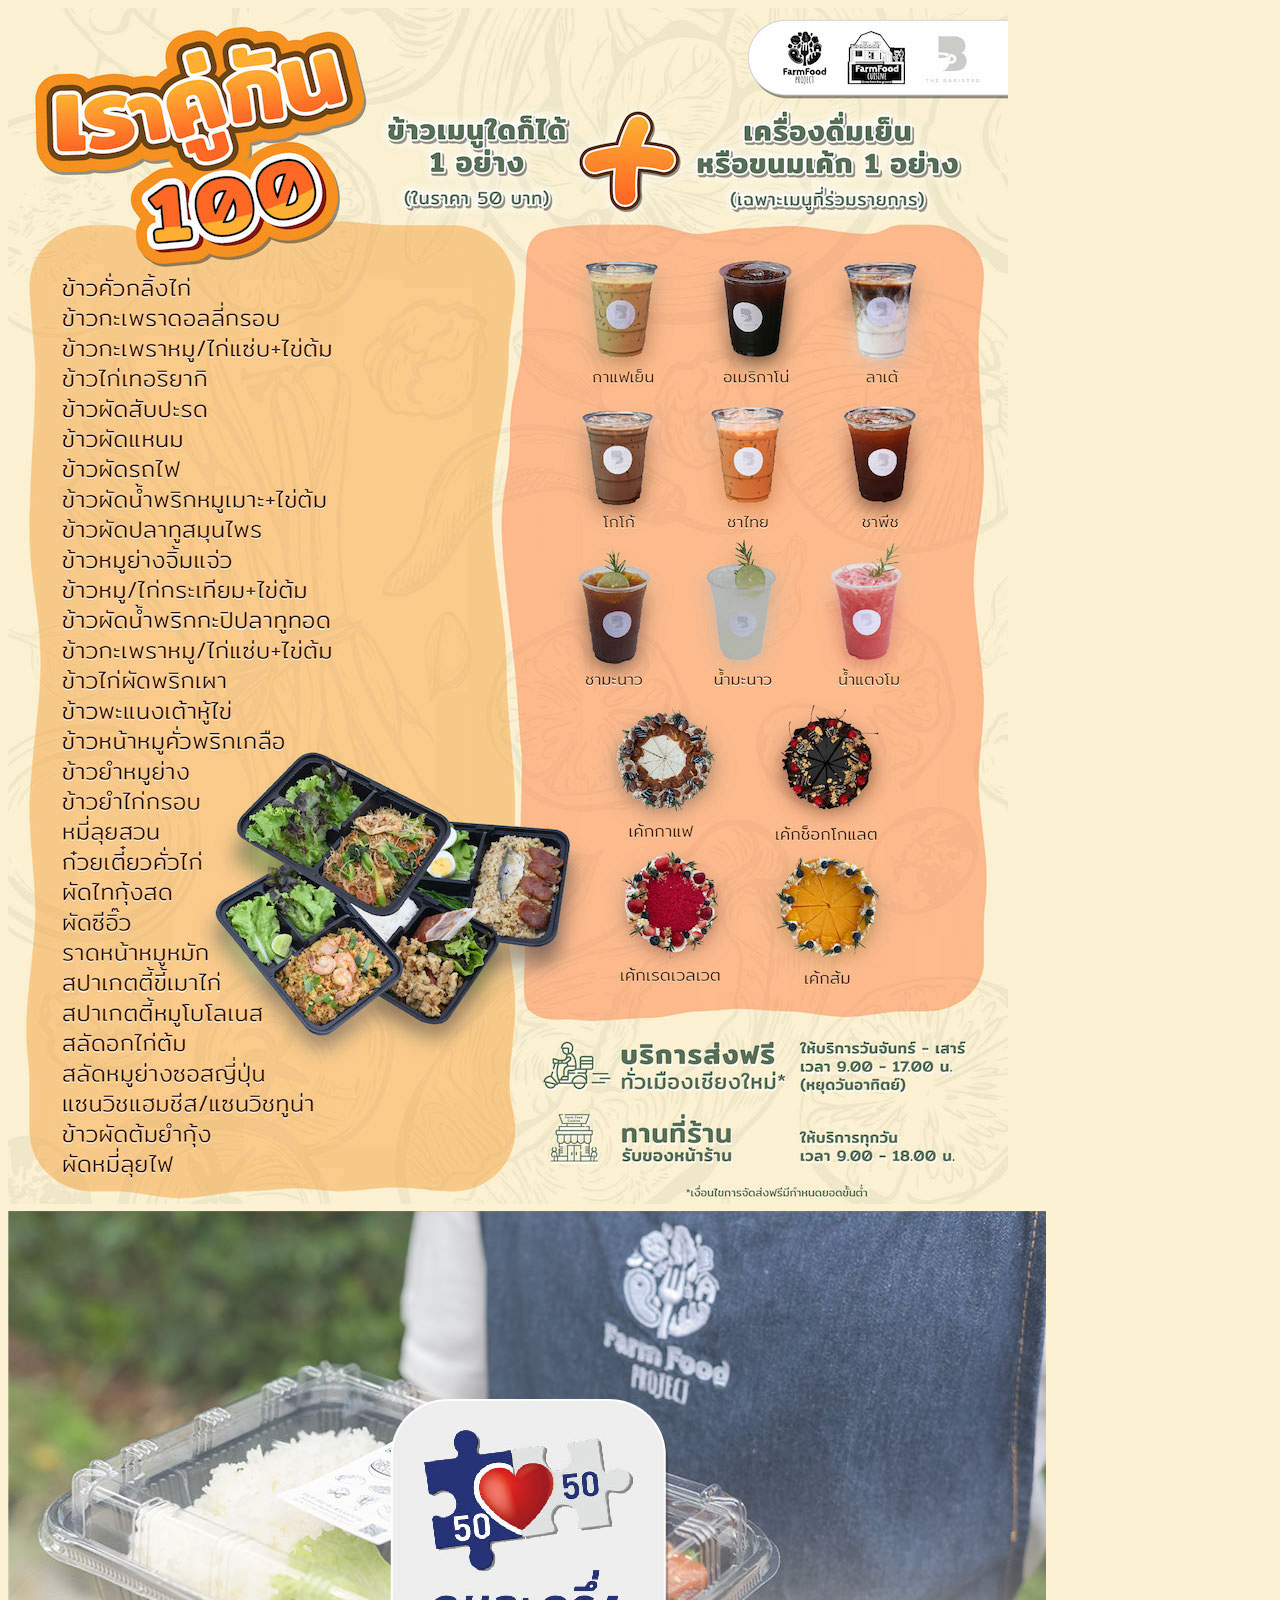
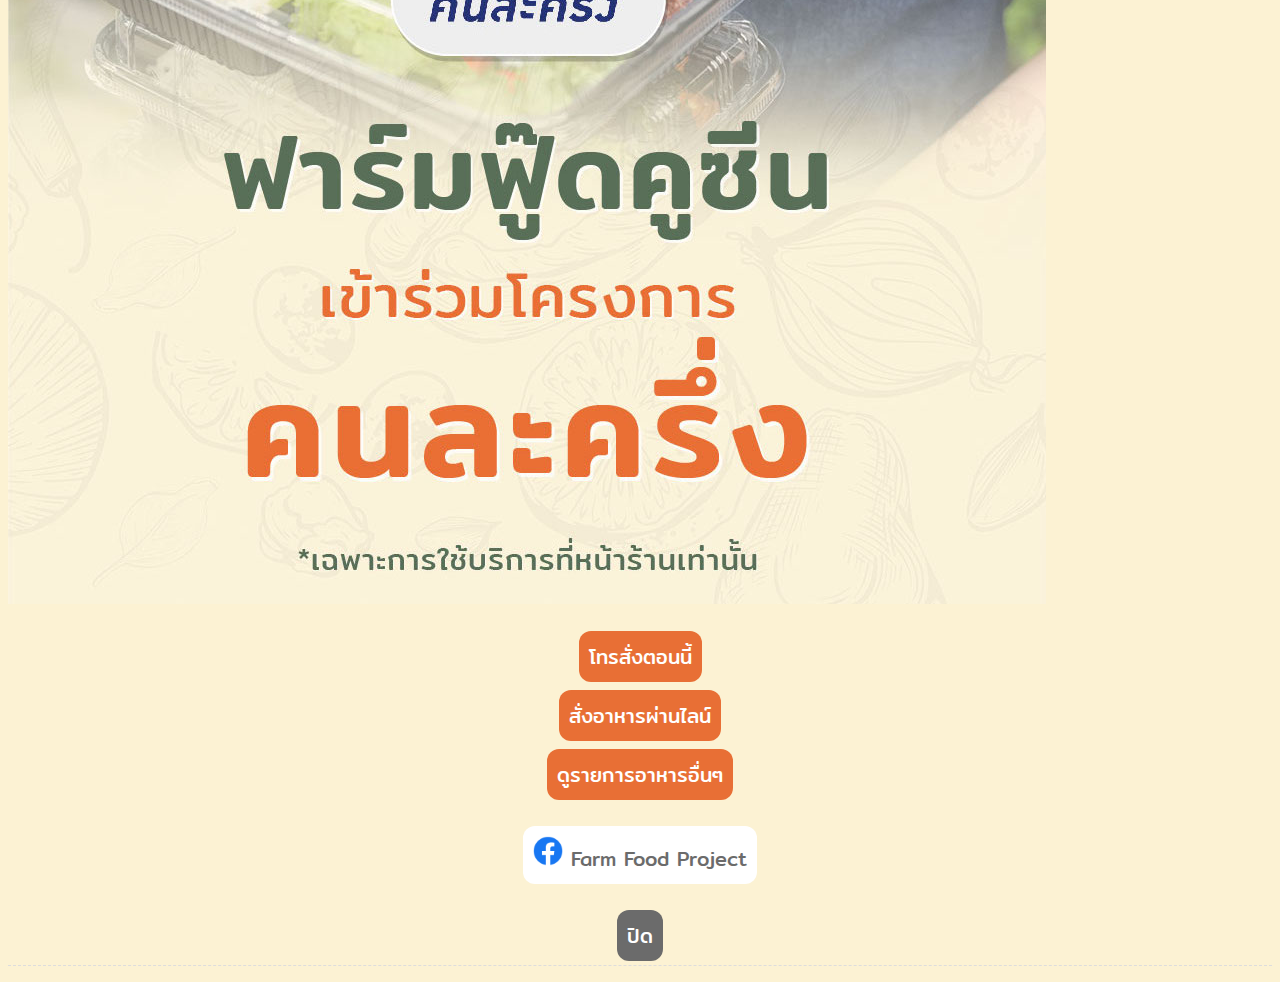
<file: index.html>
<!DOCTYPE html>
<html>
<head>
  <meta charset="UTF-8">
  <meta name="viewport" content="width=device-width,initial-scale=1,maximum-scale=1,user-scalable=0,viewport-fit=cover">
  <title>ฟาร์มฟู๊ดคูซีน | โปรโมชันเราคู่กัน 100</title>
  <link rel="stylesheet" href="css/style.css" media="all">
  <link rel="preconnect" href="https://fonts.googleapis.com"> 
  <link rel="preconnect" href="https://fonts.gstatic.com" crossorigin> 
  <link href="https://fonts.googleapis.com/css2?family=Mitr&display=swap" rel="stylesheet">
  <!-- Facebook Pixel Code -->
<script>
  !function(f,b,e,v,n,t,s)
  {if(f.fbq)return;n=f.fbq=function(){n.callMethod?
  n.callMethod.apply(n,arguments):n.queue.push(arguments)};
  if(!f._fbq)f._fbq=n;n.push=n;n.loaded=!0;n.version='2.0';
  n.queue=[];t=b.createElement(e);t.async=!0;
  t.src=v;s=b.getElementsByTagName(e)[0];
  s.parentNode.insertBefore(t,s)}(window, document,'script',
  'https://connect.facebook.net/en_US/fbevents.js');
  fbq('init', '171728588220877');
  fbq('track', 'PageView');
  </script>
  <noscript><img height="1" width="1" style="display:none"
  src="https://www.facebook.com/tr?id=171728588220877&ev=PageView&noscript=1"
  /></noscript>
  <!-- End Facebook Pixel Code -->
</head>

<body>
  <div class="page-content">
    <img src="FFC_Promotion_July.jpg" />
    <img src="Promotion_01.jpg" />
</div>

<p style="text-align: center;">
  <a class="button01" href="tel:0649624691">โทรสั่งตอนนี้</a>
  <br>
  <button id="btnSendMsg00" class="button01" onclick="sendMsg00()">สั่งอาหารผ่านไลน์</button>
  <br>
  <a id="btnMenu" class="button01" href="FFC_deliverymenu.html">ดูรายการอาหารอื่นๆ</a>
  <br><br>
  <a class="text01" href="https://www.facebook.com/FarmFoodProject"><img src="f_logo_RGB-Blue_72.png" height="30"/> Farm Food Project</a>
  <br><br>
  <button id="btnCloseWindow" class="button02" onclick="closeWindow()">ปิด</button>
</p>

<script src="https://static.line-scdn.net/liff/edge/2/sdk.js"></script>
<script>
  
async function closeWindow() {
      if (liff.getContext().type !== "none") {
        await liff.closeWindow()
      }
    }

async function sendMsg00() {
      if (liff.getContext().type !== "none") {
        await liff.sendMessages([
          {
            "type": "text",
            "text": "ส่ังอาหาร"
          },
        ])
        liff.closeWindow()
      }
    }
 

  async function main() {

    await liff.init({ liffId: "1656066352-273eNbOR" })
    // getEnvironment()
    // getUserProfile()
    getContext()
    // getFriendship()
    // createUniversalLink()
  }
  main()
</script>
</body>
</html>
</file>
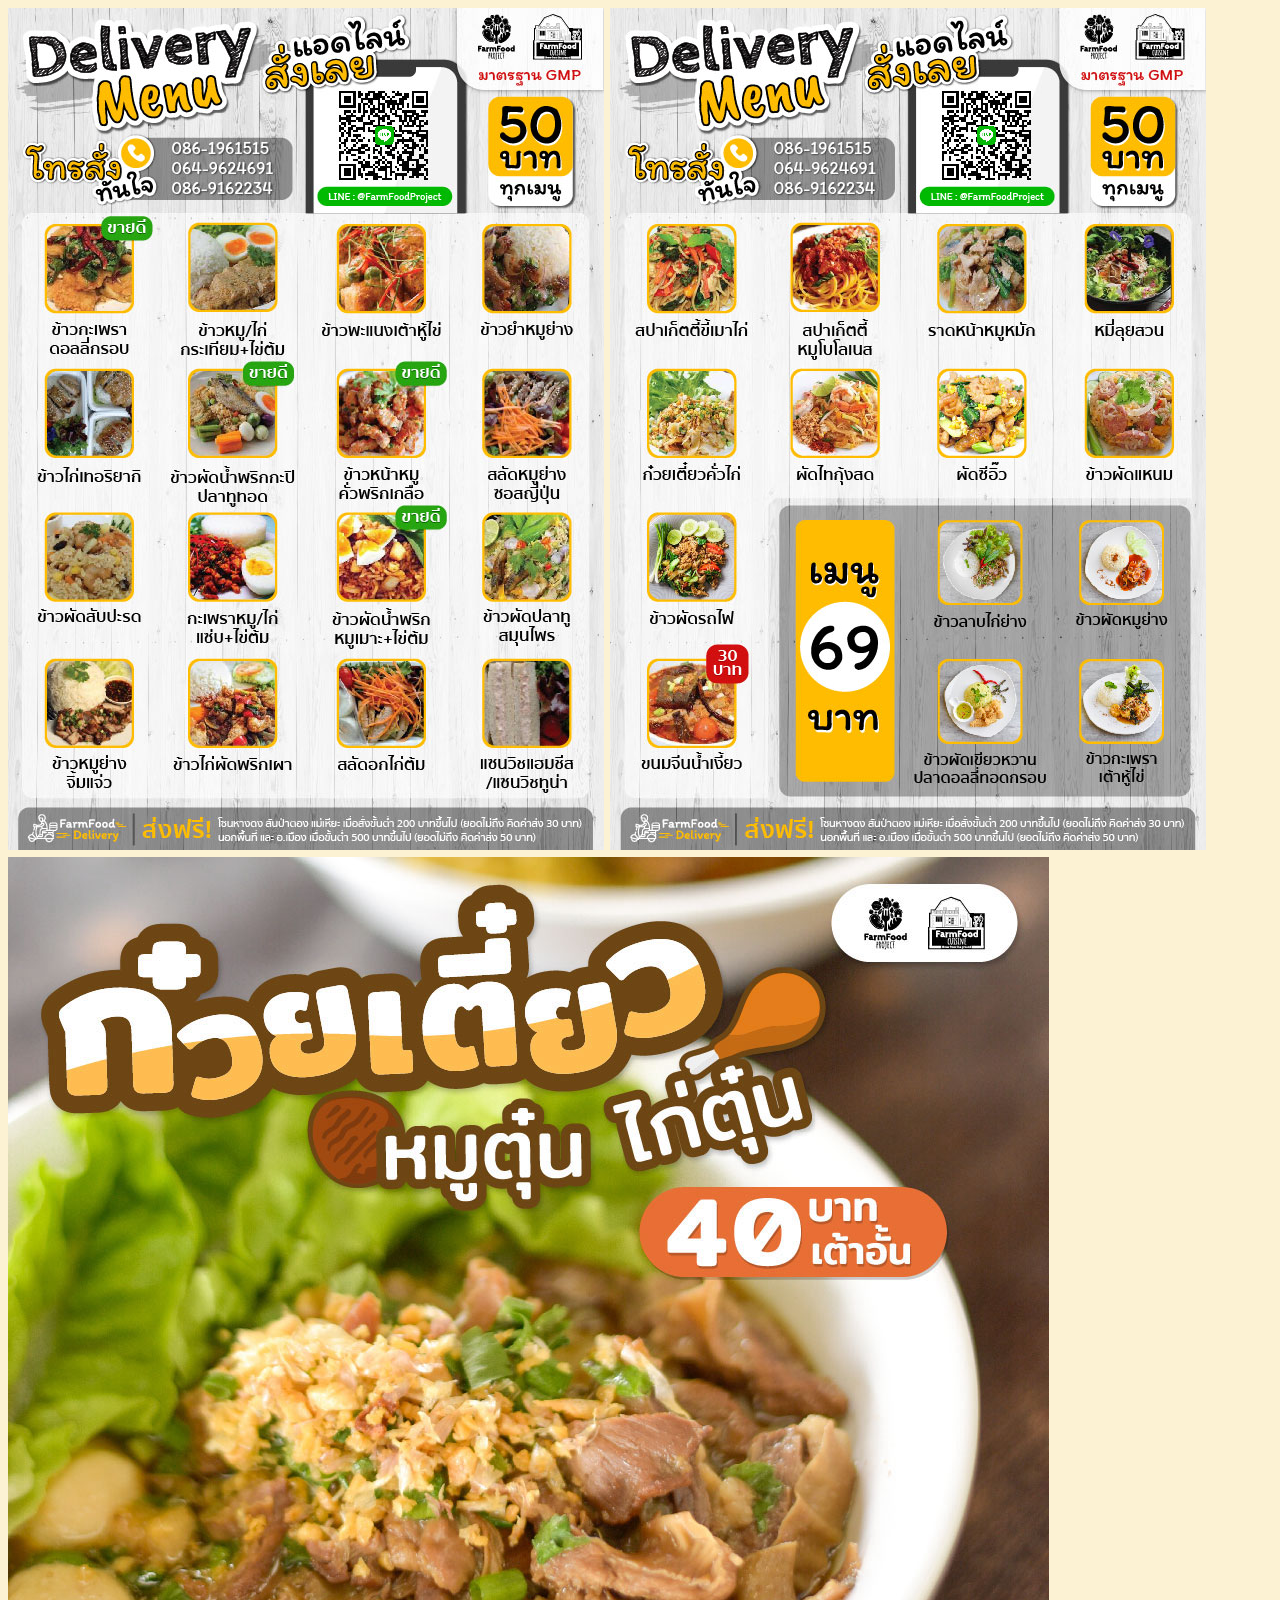
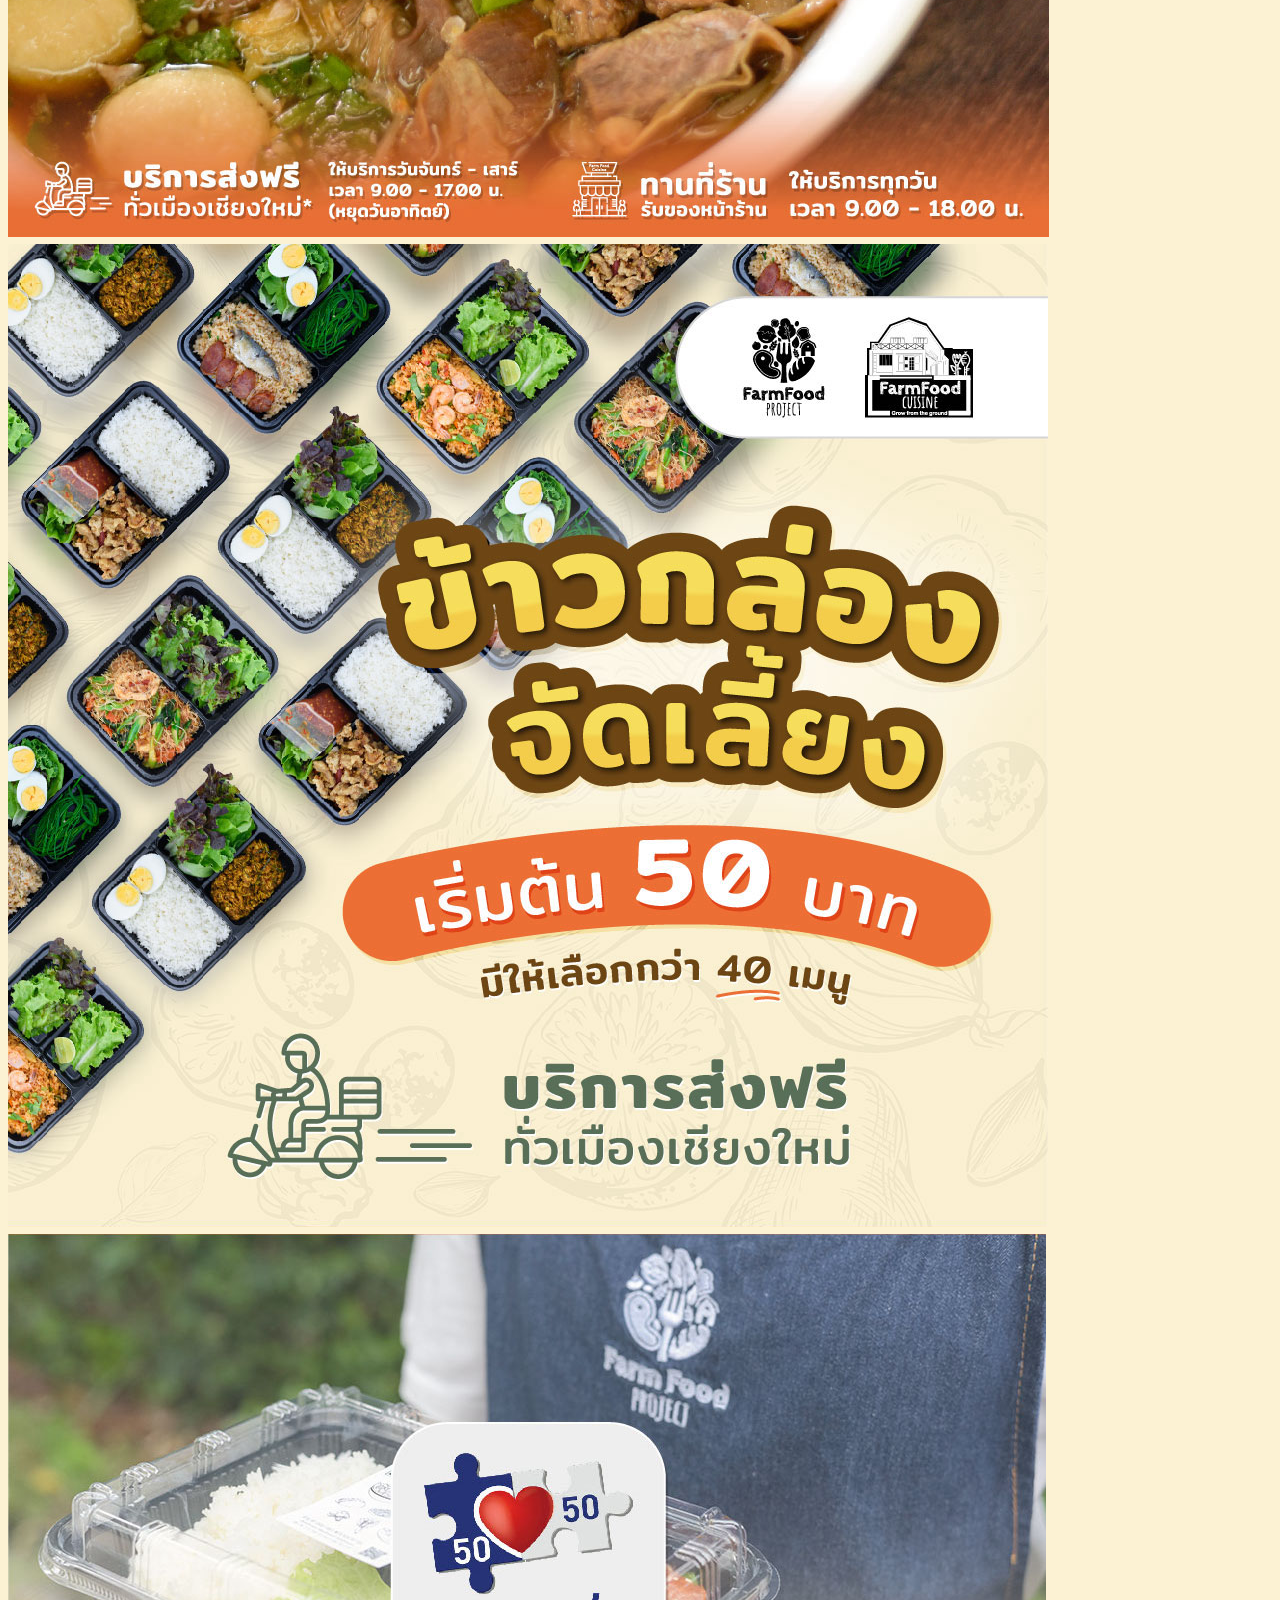
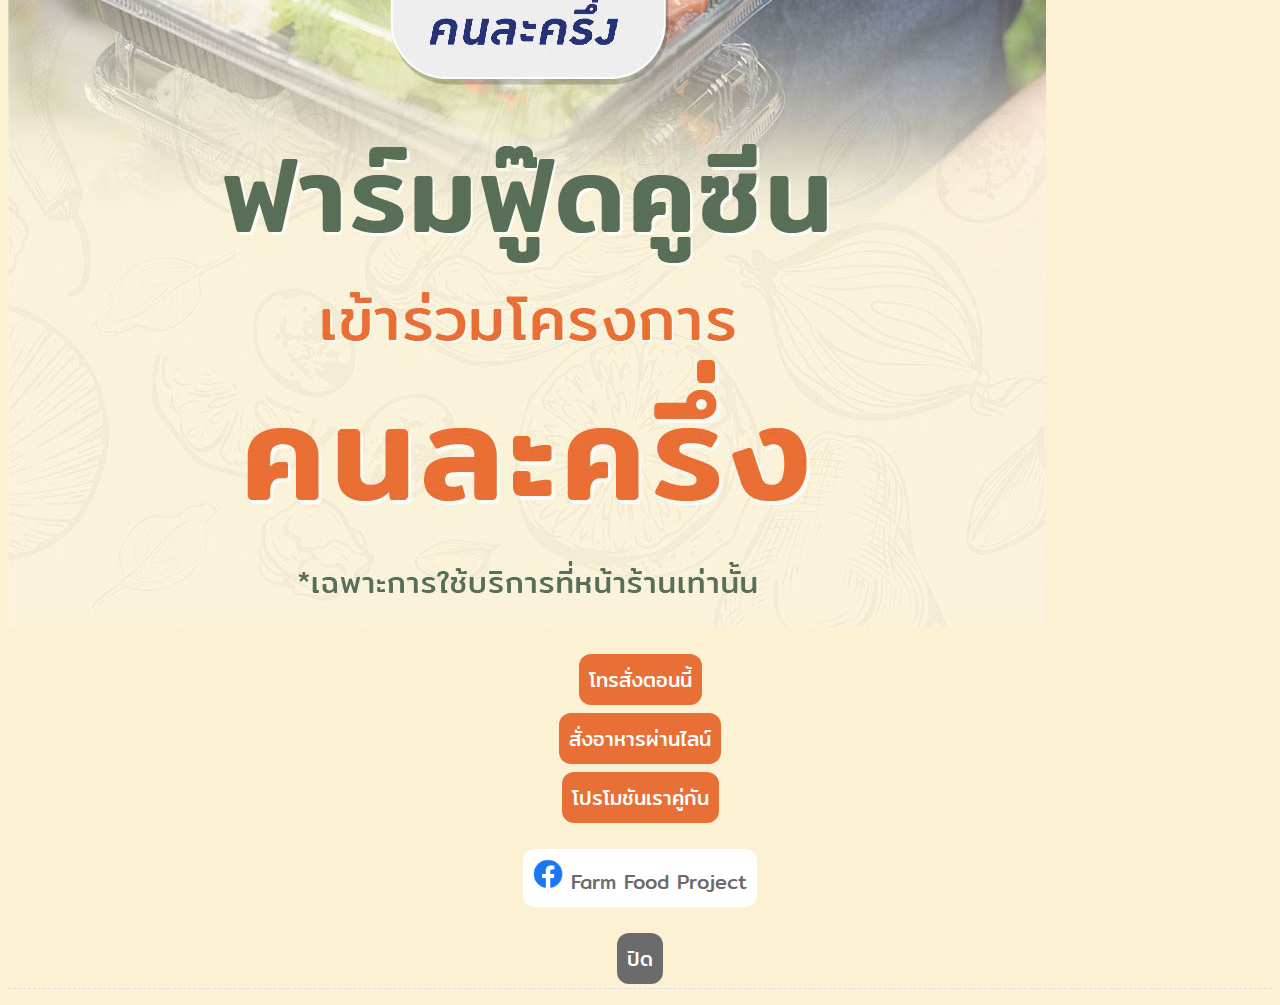
<file: FFC_deliverymenu.html>
<!DOCTYPE html>
<html>
<head>
  <meta charset="UTF-8">
  <meta name="viewport" content="width=device-width,initial-scale=1,maximum-scale=1,user-scalable=0,viewport-fit=cover">
  <title>ฟาร์มฟู๊ดคูซีน | รายการอาหารเดลิเวอรี่</title>
  <link rel="stylesheet" href="css/style.css" media="all">
  <link rel="preconnect" href="https://fonts.googleapis.com"> 
  <link rel="preconnect" href="https://fonts.gstatic.com" crossorigin> 
  <link href="https://fonts.googleapis.com/css2?family=Mitr&display=swap" rel="stylesheet">
  <!-- Facebook Pixel Code -->
<script>
  !function(f,b,e,v,n,t,s)
  {if(f.fbq)return;n=f.fbq=function(){n.callMethod?
  n.callMethod.apply(n,arguments):n.queue.push(arguments)};
  if(!f._fbq)f._fbq=n;n.push=n;n.loaded=!0;n.version='2.0';
  n.queue=[];t=b.createElement(e);t.async=!0;
  t.src=v;s=b.getElementsByTagName(e)[0];
  s.parentNode.insertBefore(t,s)}(window, document,'script',
  'https://connect.facebook.net/en_US/fbevents.js');
  fbq('init', '171728588220877');
  fbq('track', 'PageView');
  </script>
  <noscript><img height="1" width="1" style="display:none"
  src="https://www.facebook.com/tr?id=171728588220877&ev=PageView&noscript=1"
  /></noscript>
  <!-- End Facebook Pixel Code -->
</head>

<body>
  <div class="page-content">
    <img src="DeliveryMenu01.jpg" />
    <img src="DeliveryMenu02.jpg" />
    <img src="Noodle_01.jpg" />
    <img src="FoodBox_01.jpg" />
    <img src="Promotion_01.jpg" />
</div>

<p style="text-align: center;">
  <a class="button01" href="tel:0649624691">โทรสั่งตอนนี้</a>
  <br>
  <button id="btnSendMsg00" class="button01" onclick="sendMsg00()">สั่งอาหารผ่านไลน์</button>
  <br>
  <a id="btnMenu" class="button01" href="index.html">โปรโมชันเราคู่กัน</a>
  <br><br>
  <a class="text01" href="https://www.facebook.com/FarmFoodProject"><img src="f_logo_RGB-Blue_72.png" height="30"/> Farm Food Project</a>
  <br><br>
  <button id="btnCloseWindow" class="button02" onclick="closeWindow()">ปิด</button>
  
</p>

<script src="https://static.line-scdn.net/liff/edge/2/sdk.js"></script>
<script>

async function OpenWindow() {
      if (liff.getContext().type !== "none") {
        await liff.openWindow({
  url: "https://www.facebook.com/FarmFoodProject",
  external: true
});
      }
    }
async function closeWindow() {
      if (liff.getContext().type !== "none") {
        await liff.closeWindow()
      }
    }

async function sendMsg00() {
      if (liff.getContext().type !== "none") {
        await liff.sendMessages([
          {
            "type": "text",
            "text": "ส่ังอาหาร"
          },
        ])
        liff.closeWindow()
      }
    }
    async function main() {
    await liff.init({ liffId: "1656066352-273eNbOR" })
    // getEnvironment()
    // getUserProfile()
    getContext()
    // getFriendship()
    // createUniversalLink()
  }
  main()


</script>
</body>
</html>
</file>
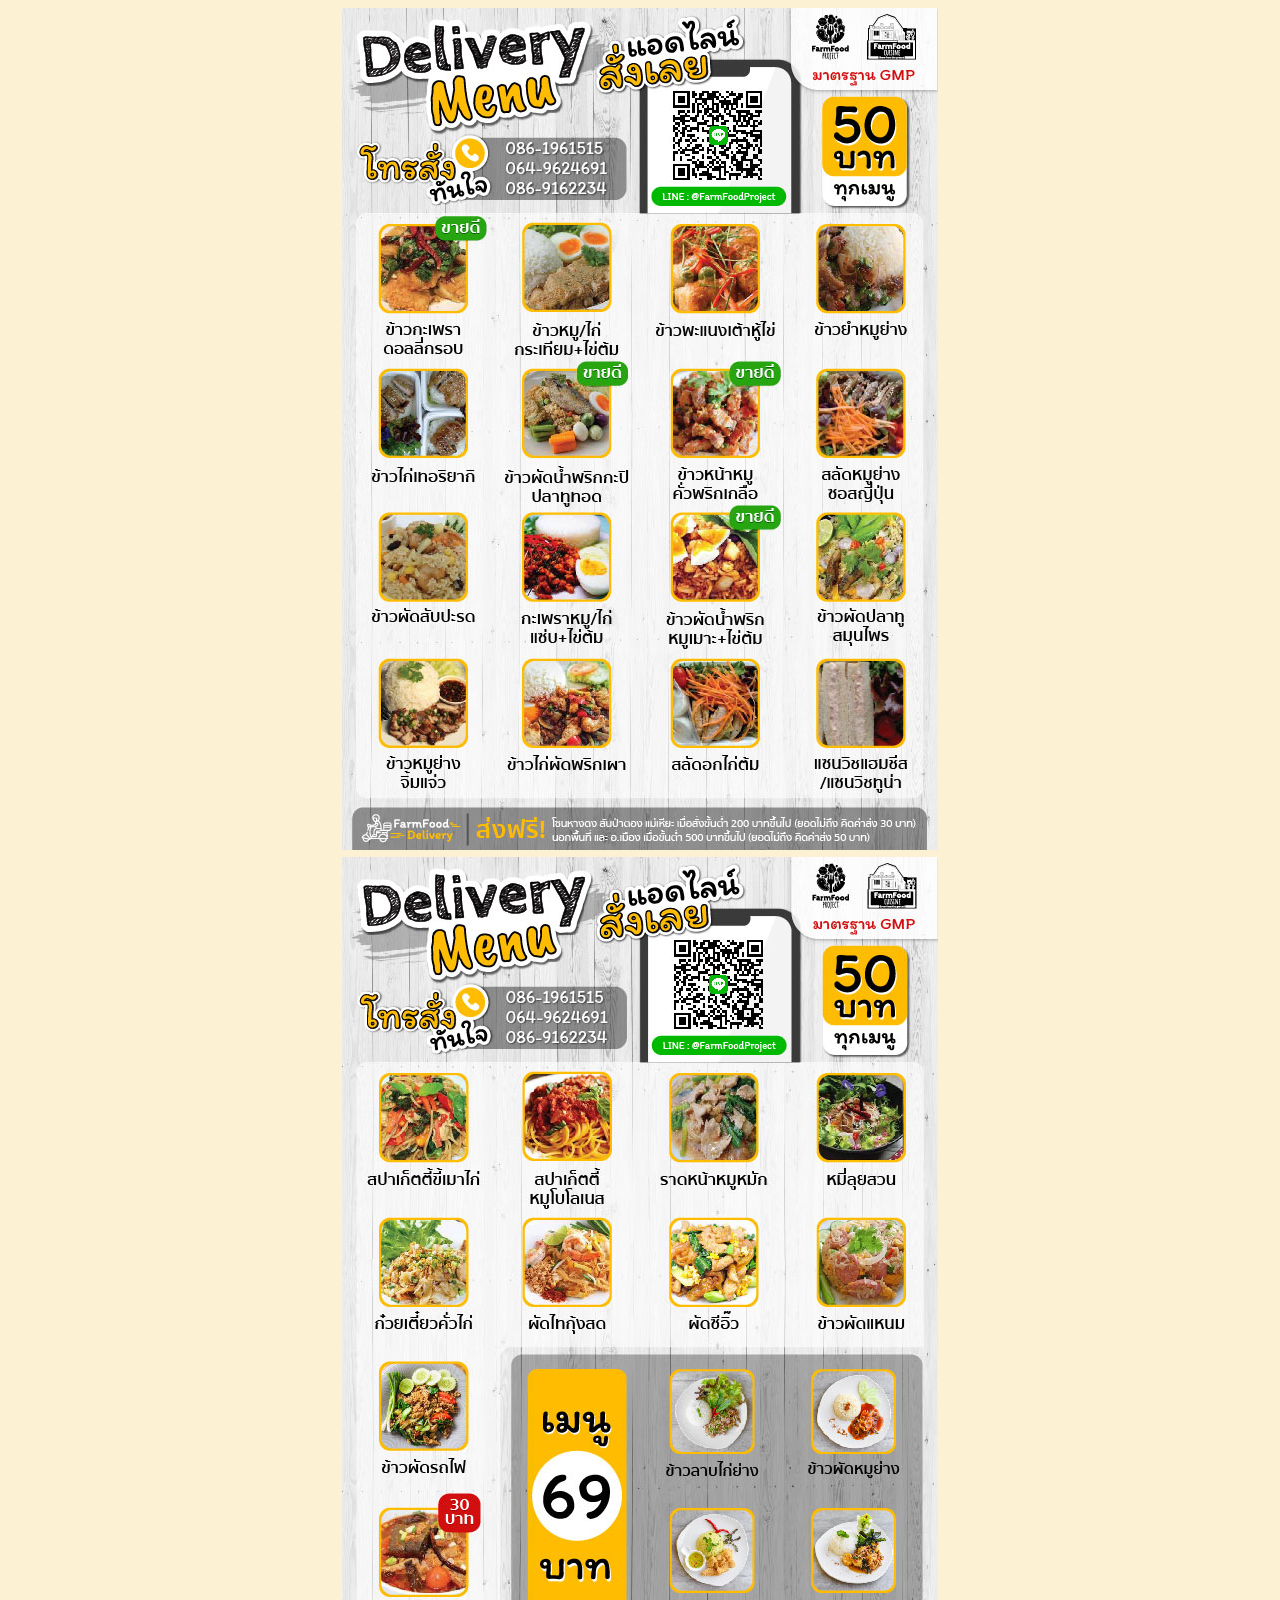
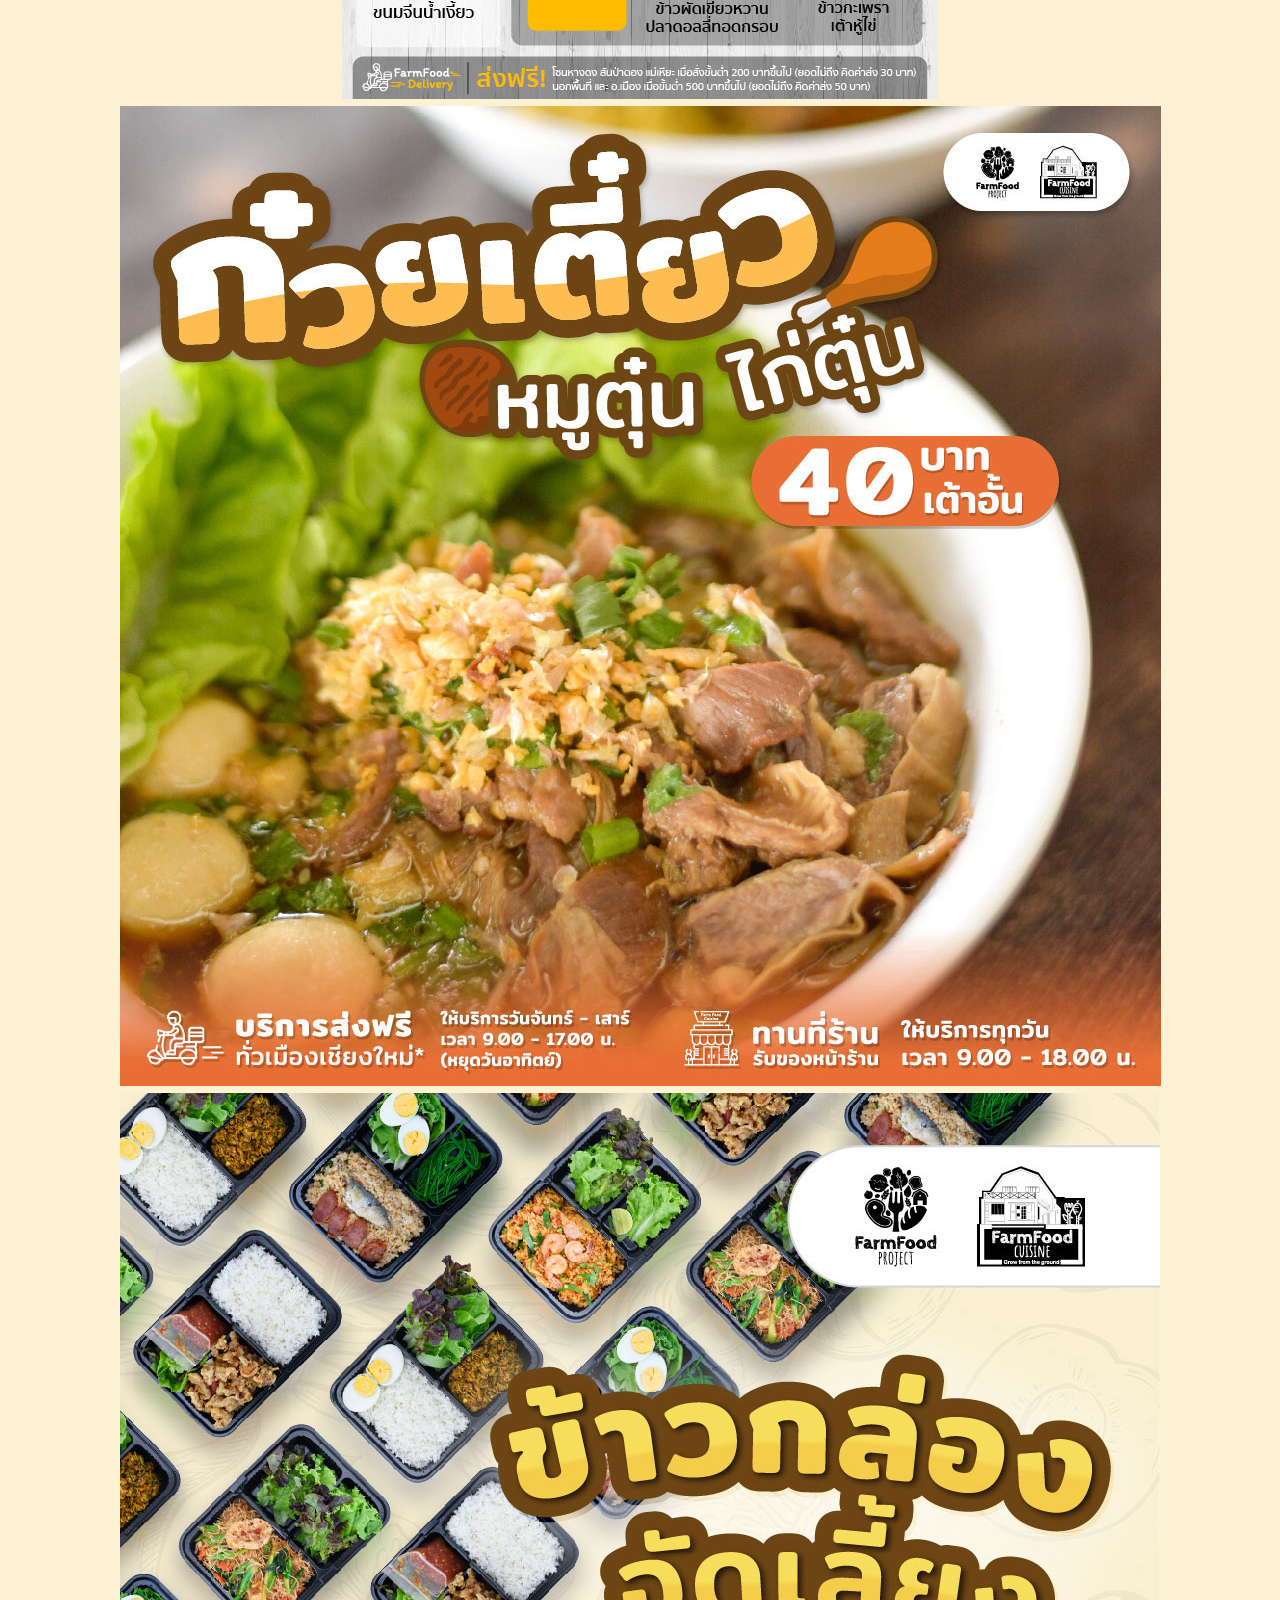
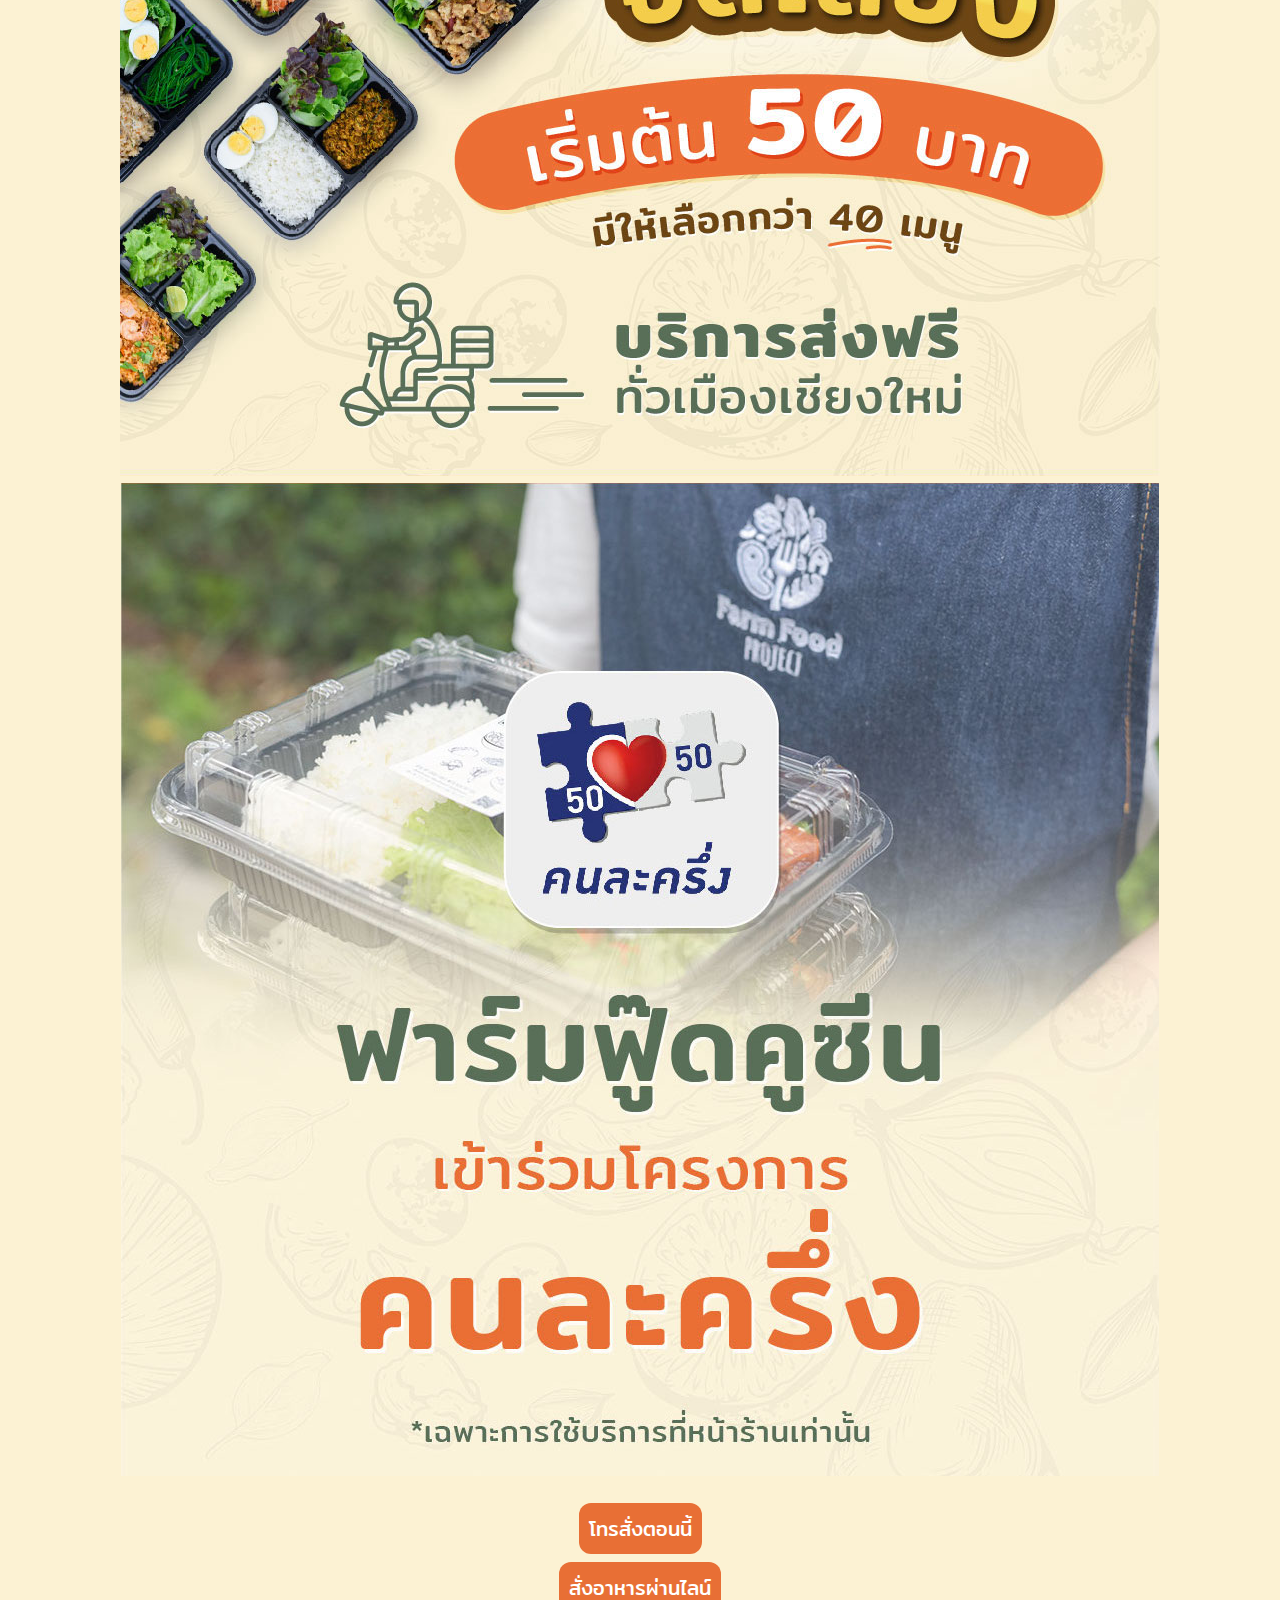
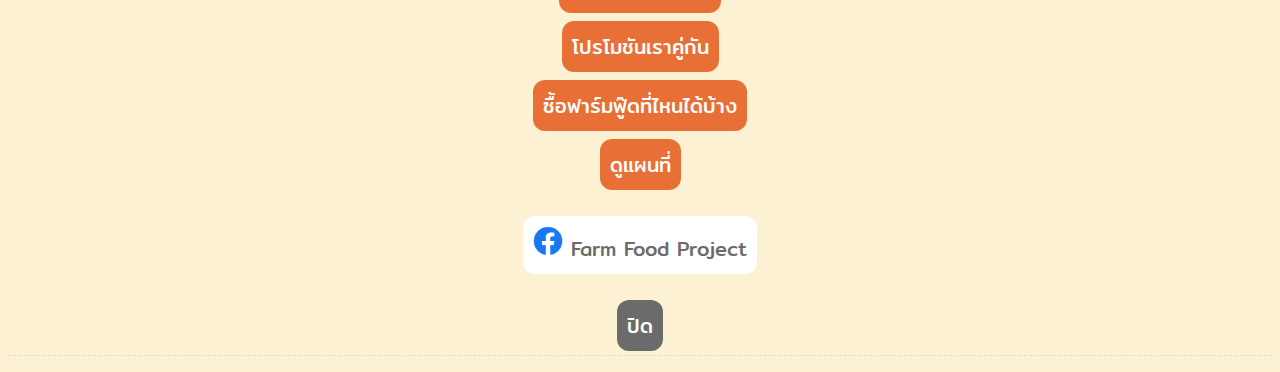
<file: H1.html>
<!DOCTYPE html>
<html>
<head>
  <meta charset="UTF-8">
  <meta name="viewport" content="width=device-width,initial-scale=1,maximum-scale=1,user-scalable=0,viewport-fit=cover">
  <title>ฟาร์มฟู๊ดคูซีน | รายการอาหารเดลิเวอรี่</title>
  <link rel="stylesheet" href="css/style.css" media="all">
  <link rel="preconnect" href="https://fonts.googleapis.com"> 
  <link rel="preconnect" href="https://fonts.gstatic.com" crossorigin> 
  <link href="https://fonts.googleapis.com/css2?family=Mitr&display=swap" rel="stylesheet">
  <!-- Facebook Pixel Code -->
<script>
  !function(f,b,e,v,n,t,s)
  {if(f.fbq)return;n=f.fbq=function(){n.callMethod?
  n.callMethod.apply(n,arguments):n.queue.push(arguments)};
  if(!f._fbq)f._fbq=n;n.push=n;n.loaded=!0;n.version='2.0';
  n.queue=[];t=b.createElement(e);t.async=!0;
  t.src=v;s=b.getElementsByTagName(e)[0];
  s.parentNode.insertBefore(t,s)}(window, document,'script',
  'https://connect.facebook.net/en_US/fbevents.js');
  fbq('init', '171728588220877');
  fbq('track', 'PageView');
  </script>
  <noscript><img height="1" width="1" style="display:none"
  src="https://www.facebook.com/tr?id=171728588220877&ev=PageView&noscript=1"
  /></noscript>
  <!-- End Facebook Pixel Code -->
</head>

<body>
  <div class="page-content" style="text-align: center;">
    <img src="DeliveryMenu01.jpg" /><br>
    <img src="DeliveryMenu02.jpg" /><br>
    <img src="Noodle_01.jpg" /><br>
    <img src="FoodBox_01.jpg" /><br>
    <img src="Promotion_01.jpg" />
</div>

<p style="text-align: center;">
  <a class="button01" href="tel:0649624691">โทรสั่งตอนนี้</a>
  <br>
  <button id="btnSendMsg00" class="button01" onclick="sendMsg00()">สั่งอาหารผ่านไลน์</button>
  <br>
  <a id="btnMenu" class="button01" href="index.html">โปรโมชันเราคู่กัน</a>
  <br>
  <a id="btnMenu" class="button01" href="H2.html">ซื้อฟาร์มฟู๊ดที่ไหนได้บ้าง</a>
  <br>
  <a id="btnMenu" class="button01" href="H3.html">ดูแผนที่</a>
  <br><br>
  <a class="text01" href="https://www.facebook.com/FarmFoodProject"><img src="f_logo_RGB-Blue_72.png" height="30"/> Farm Food Project</a>
  <br><br>
  <button id="btnCloseWindow" class="button02" onclick="closeWindow()">ปิด</button>
  
</p>

<script src="https://static.line-scdn.net/liff/edge/2/sdk.js"></script>
<script>

async function OpenWindow() {
      if (liff.getContext().type !== "none") {
        await liff.openWindow({
  url: "https://www.facebook.com/FarmFoodProject",
  external: true
});
      }
    }
async function closeWindow() {
      if (liff.getContext().type !== "none") {
        await liff.closeWindow()
      }
    }

async function sendMsg00() {
      if (liff.getContext().type !== "none") {
        await liff.sendMessages([
          {
            "type": "text",
            "text": "ส่ังอาหาร"
          },
        ])
        liff.closeWindow()
      }
    }
    async function main() {
    await liff.init({ liffId: "1656066352-273eNbOR" })
    // getEnvironment()
    // getUserProfile()
    getContext()
    // getFriendship()
    // createUniversalLink()
  }
  main()


</script>
</body>
</html>
</file>
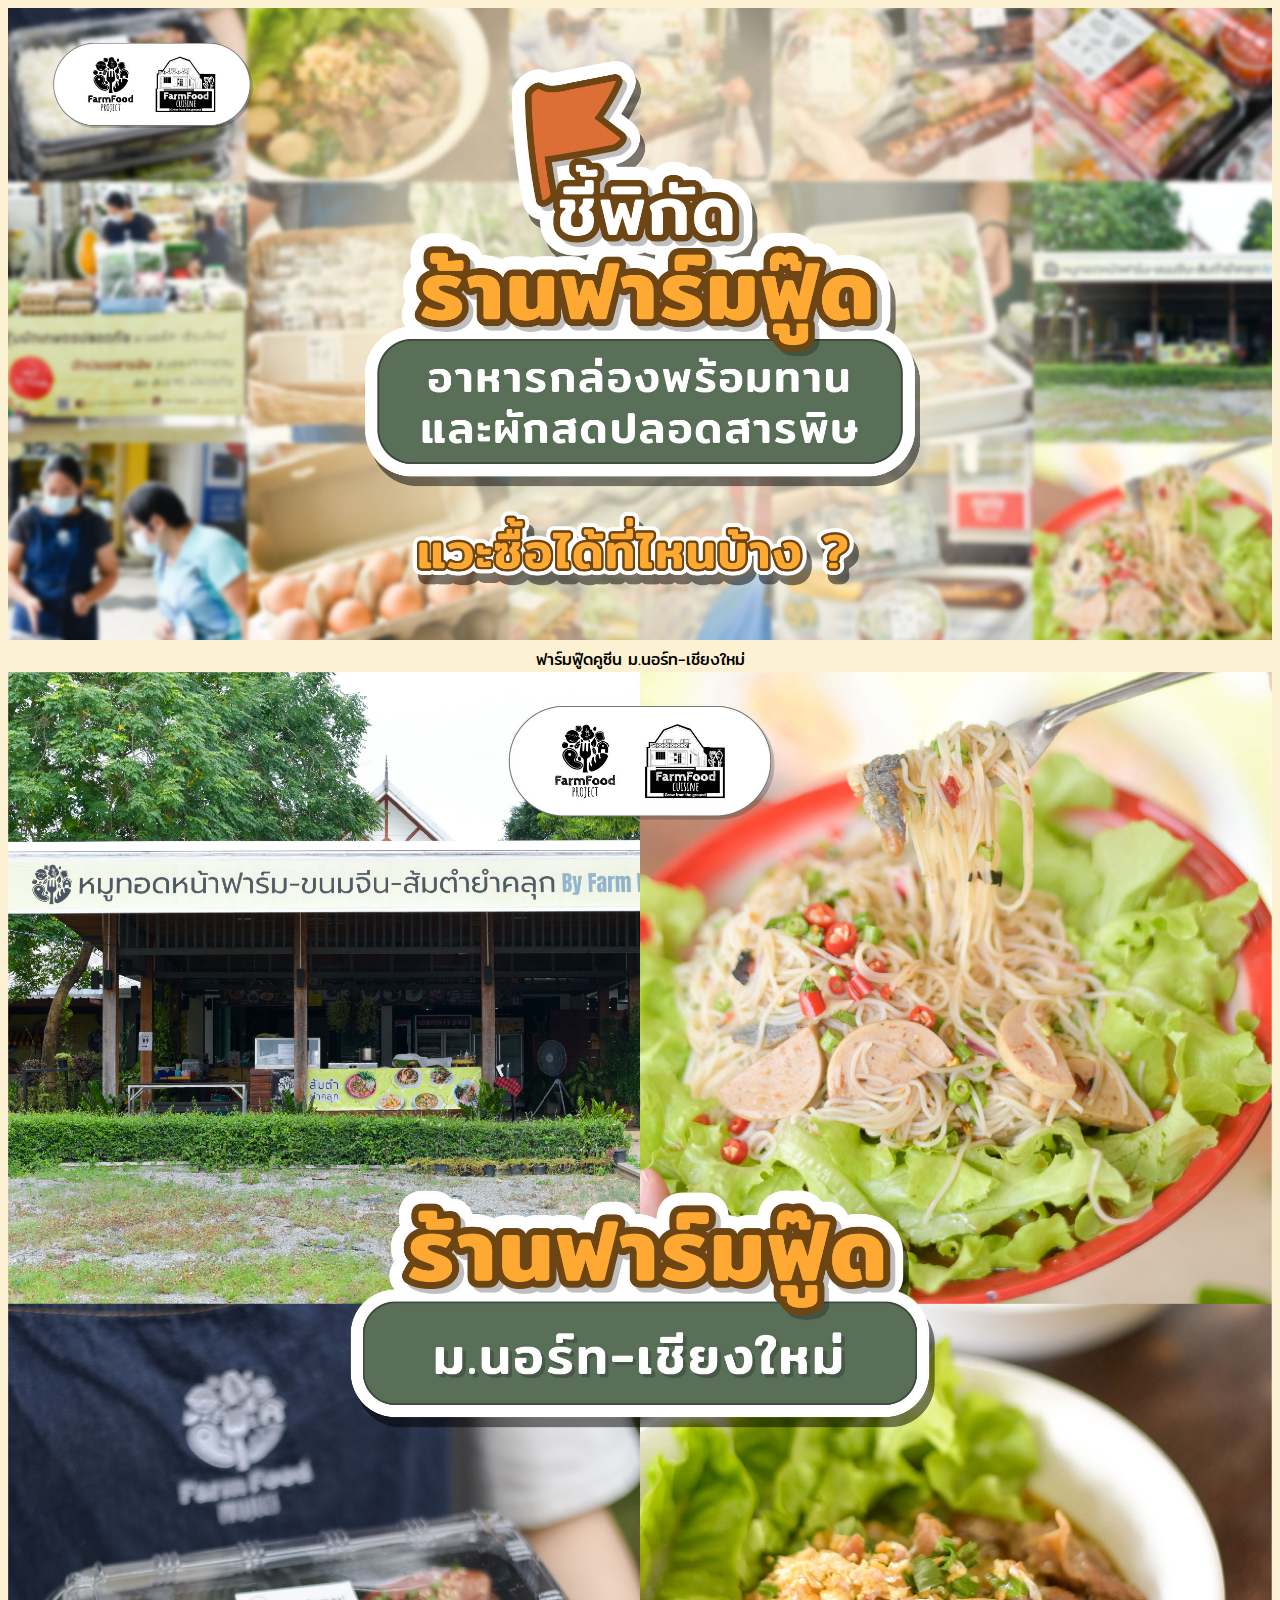
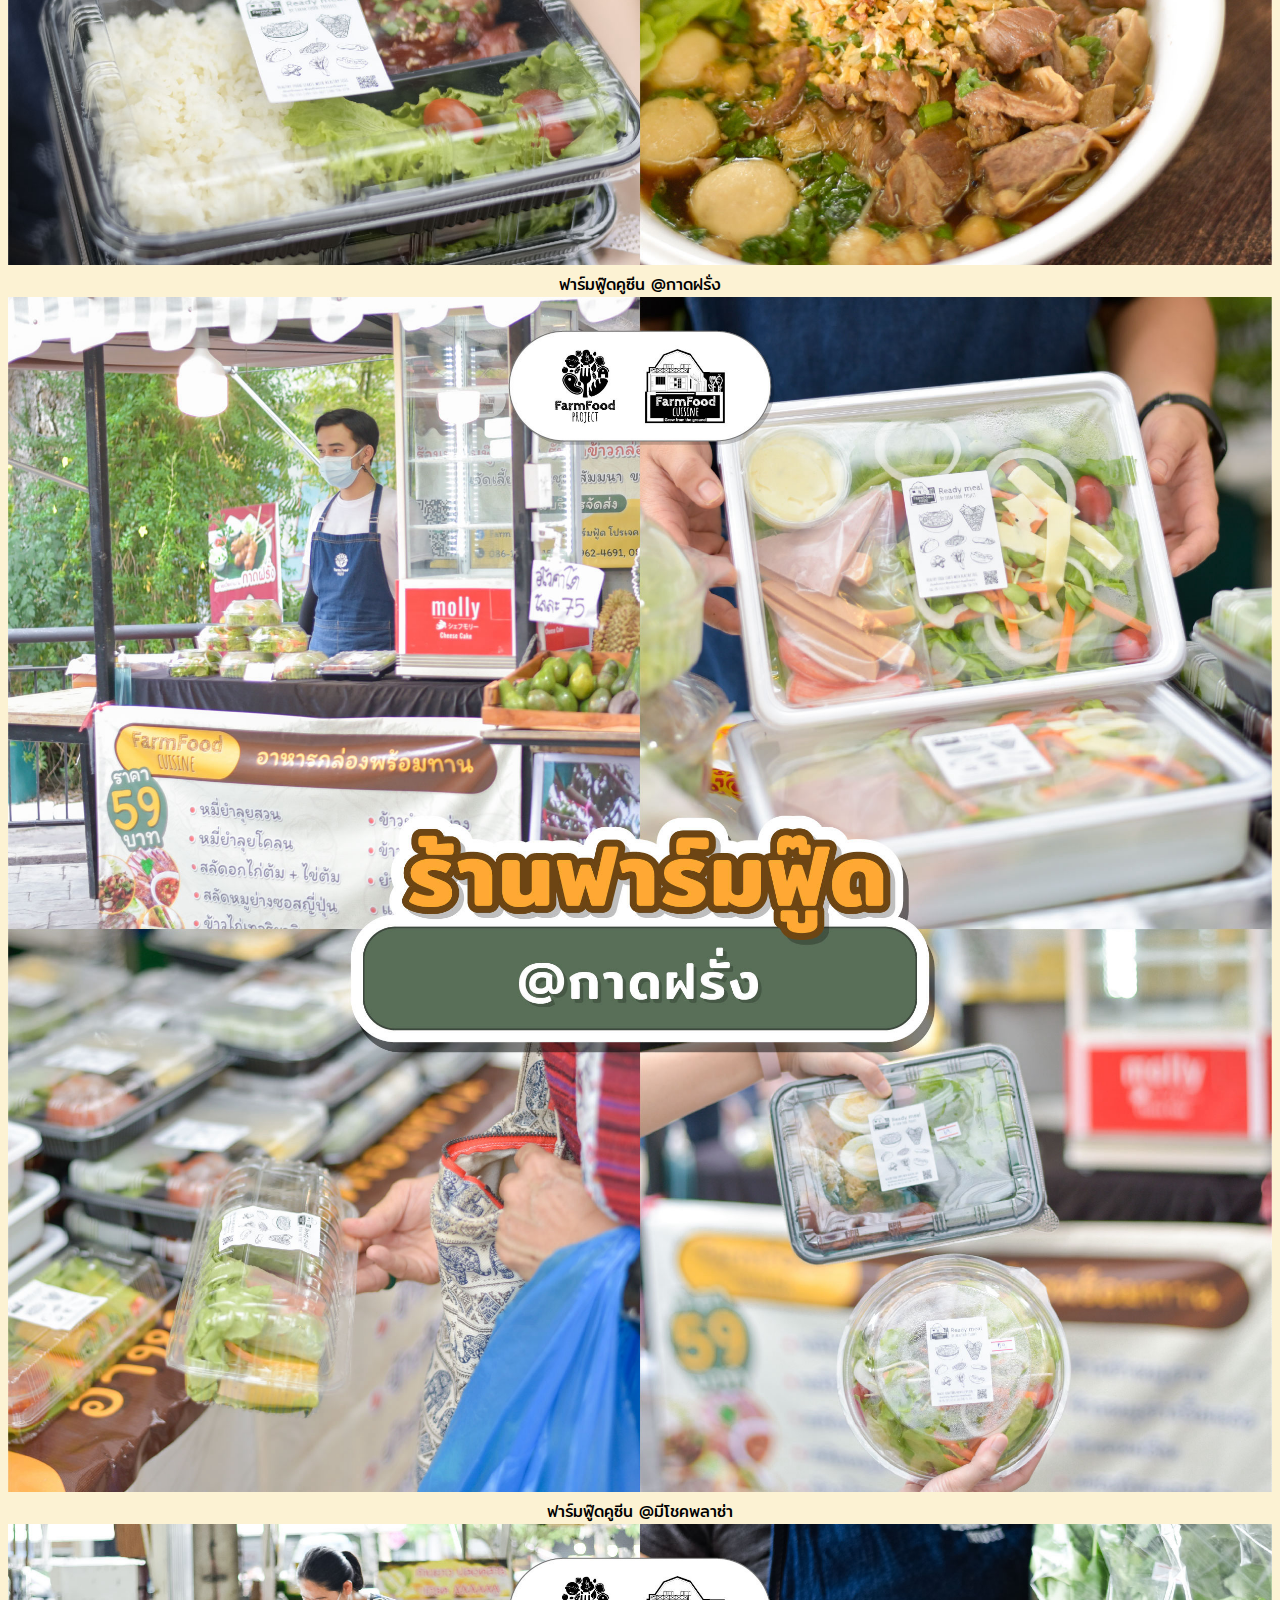
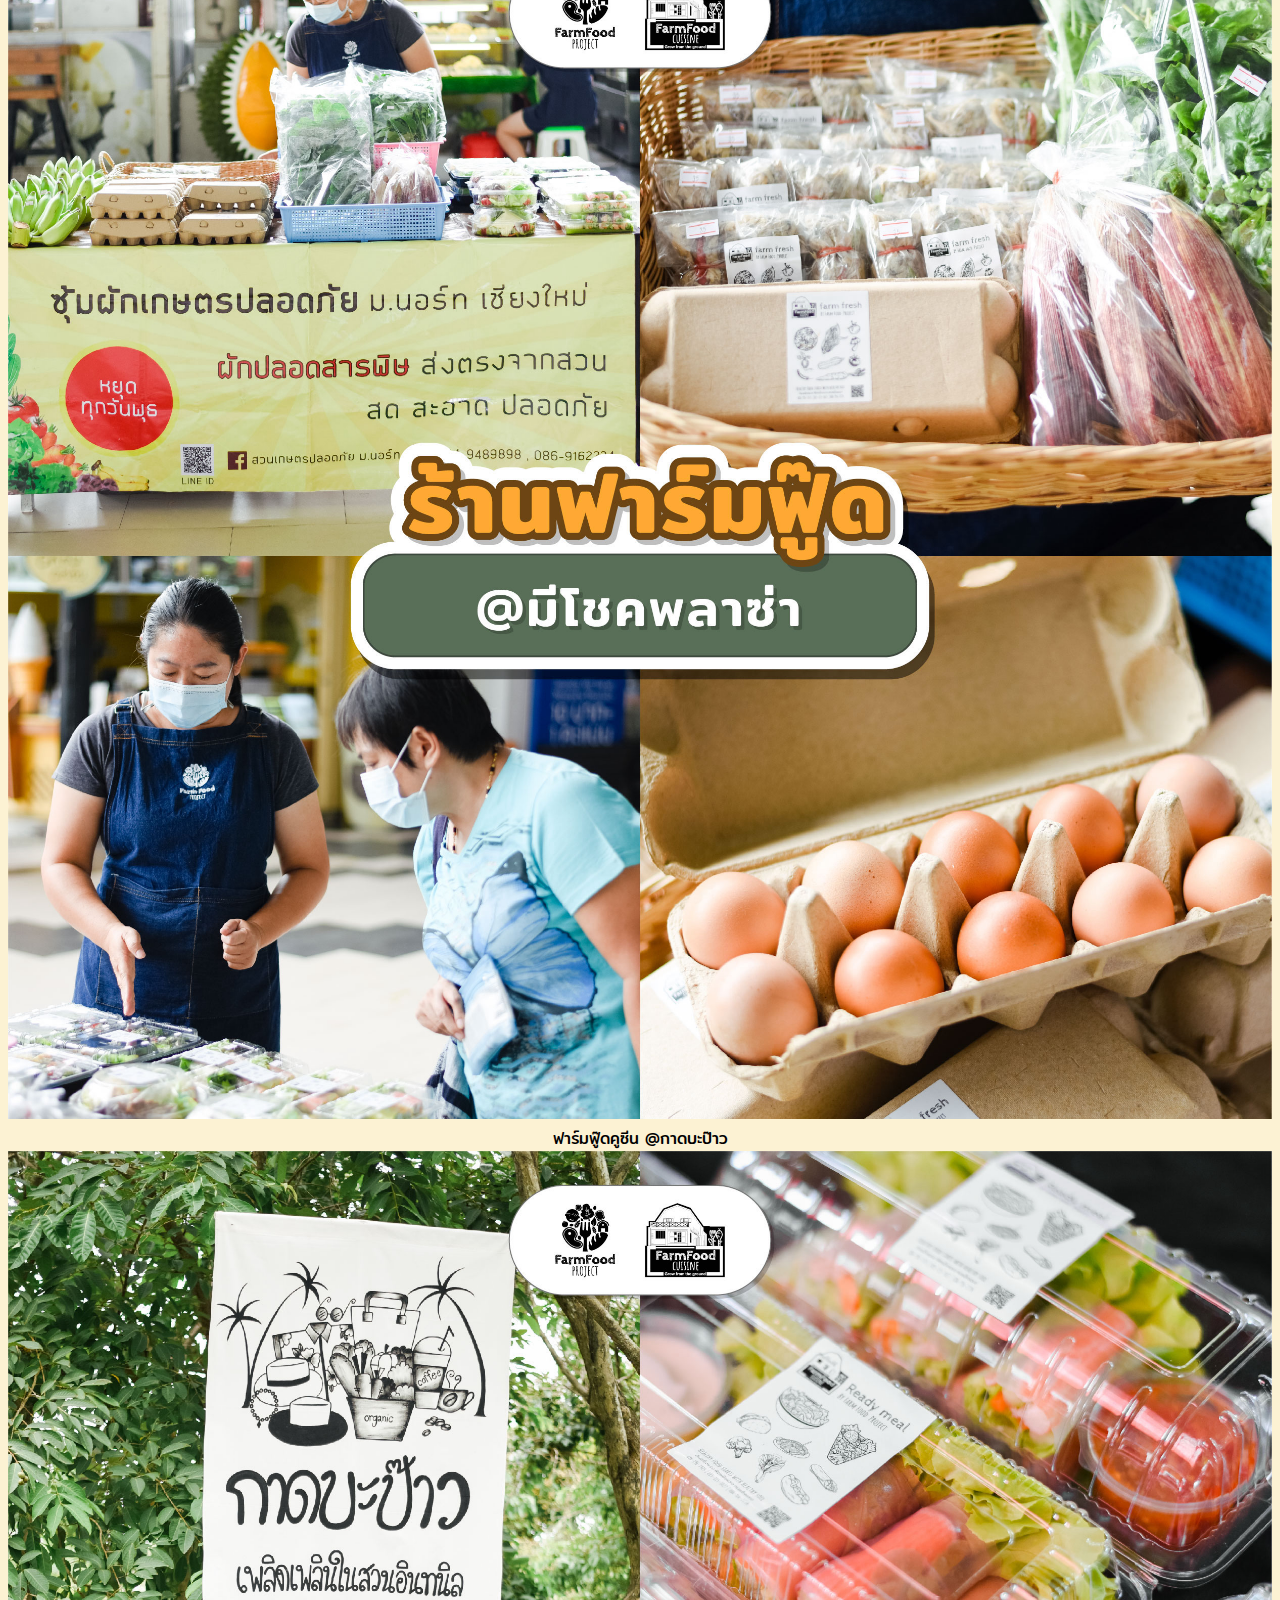
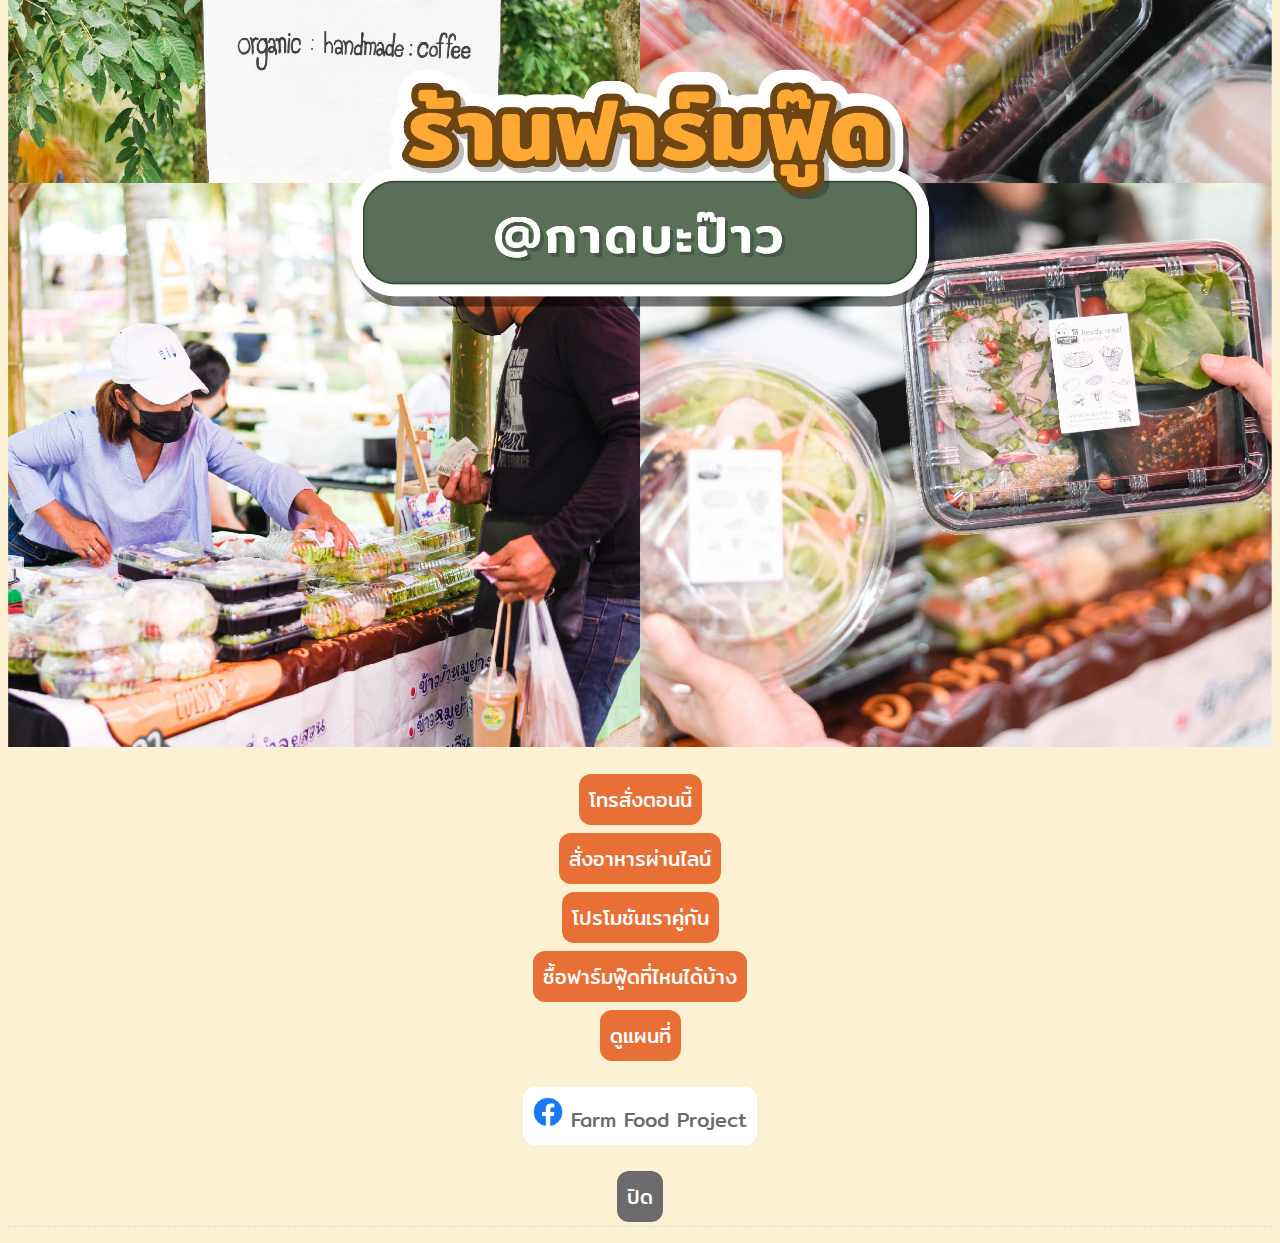
<file: H2.html>
<!DOCTYPE html>
<html>
<head>
  <meta charset="UTF-8">
  <meta name="viewport" content="width=device-width,initial-scale=1,maximum-scale=1,user-scalable=0,viewport-fit=cover">
  <title>ฟาร์มฟู๊ดคูซีน | ชี้เป้าซื้อไหนได้บ้าง ?</title>
  <link rel="stylesheet" href="css/style.css" media="all">
  <link rel="preconnect" href="https://fonts.googleapis.com"> 
  <link rel="preconnect" href="https://fonts.gstatic.com" crossorigin> 
  <link href="https://fonts.googleapis.com/css2?family=Mitr&display=swap" rel="stylesheet">
  <!-- Facebook Pixel Code -->
<script>
  !function(f,b,e,v,n,t,s)
  {if(f.fbq)return;n=f.fbq=function(){n.callMethod?
  n.callMethod.apply(n,arguments):n.queue.push(arguments)};
  if(!f._fbq)f._fbq=n;n.push=n;n.loaded=!0;n.version='2.0';
  n.queue=[];t=b.createElement(e);t.async=!0;
  t.src=v;s=b.getElementsByTagName(e)[0];
  s.parentNode.insertBefore(t,s)}(window, document,'script',
  'https://connect.facebook.net/en_US/fbevents.js');
  fbq('init', '171728588220877');
  fbq('track', 'PageView');
  </script>
  <noscript><img height="1" width="1" style="display:none"
  src="https://www.facebook.com/tr?id=171728588220877&ev=PageView&noscript=1"
  /></noscript>
  <!-- End Facebook Pixel Code -->
</head>

<body>
  <div class="page-content" style="text-align: center;">
    <img src="Location_1.jpg" /><br>
    ฟาร์มฟู๊ดคูซีน ม.นอร์ท-เชียงใหม่
    <img src="Location_2.jpg" /><br>
    ฟาร์มฟู๊ดคูซีน @กาดฝรั่ง 
    <img src="Location_3.jpg" /><br>
    ฟาร์มฟู๊ดคูซีน @มีโชคพลาซ่า
    <img src="Location_4.jpg" /><br>
    ฟาร์มฟู๊ดคูซีน @กาดบะป๊าว
    <img src="Location_5.jpg" />
</div>

<p style="text-align: center;">
  <a class="button01" href="tel:0649624691">โทรสั่งตอนนี้</a>
  <br>
  <button id="btnSendMsg00" class="button01" onclick="sendMsg00()">สั่งอาหารผ่านไลน์</button>
  <br>
  <a id="btnMenu" class="button01" href="index.html">โปรโมชันเราคู่กัน</a>
  <br>
  <a id="btnMenu" class="button01" href="H2.html">ซื้อฟาร์มฟู๊ดที่ไหนได้บ้าง</a>
  <br>
  <a id="btnMenu" class="button01" href="H3.html">ดูแผนที่</a>
  <br><br>
  <a class="text01" href="https://www.facebook.com/FarmFoodProject"><img src="f_logo_RGB-Blue_72.png" height="30"/> Farm Food Project</a>
  <br><br>
  <button id="btnCloseWindow" class="button02" onclick="closeWindow()">ปิด</button>
  
</p>

<script src="https://static.line-scdn.net/liff/edge/2/sdk.js"></script>
<script>

async function OpenWindow() {
      if (liff.getContext().type !== "none") {
        await liff.openWindow({
  url: "https://www.facebook.com/FarmFoodProject",
  external: true
});
      }
    }
async function closeWindow() {
      if (liff.getContext().type !== "none") {
        await liff.closeWindow()
      }
    }

async function sendMsg00() {
      if (liff.getContext().type !== "none") {
        await liff.sendMessages([
          {
            "type": "text",
            "text": "ส่ังอาหาร"
          },
        ])
        liff.closeWindow()
      }
    }
    async function main() {
    await liff.init({ liffId: "1656066352-273eNbOR" })
    // getEnvironment()
    // getUserProfile()
    getContext()
    // getFriendship()
    // createUniversalLink()
  }
  main()


</script>
</body>
</html>
</file>
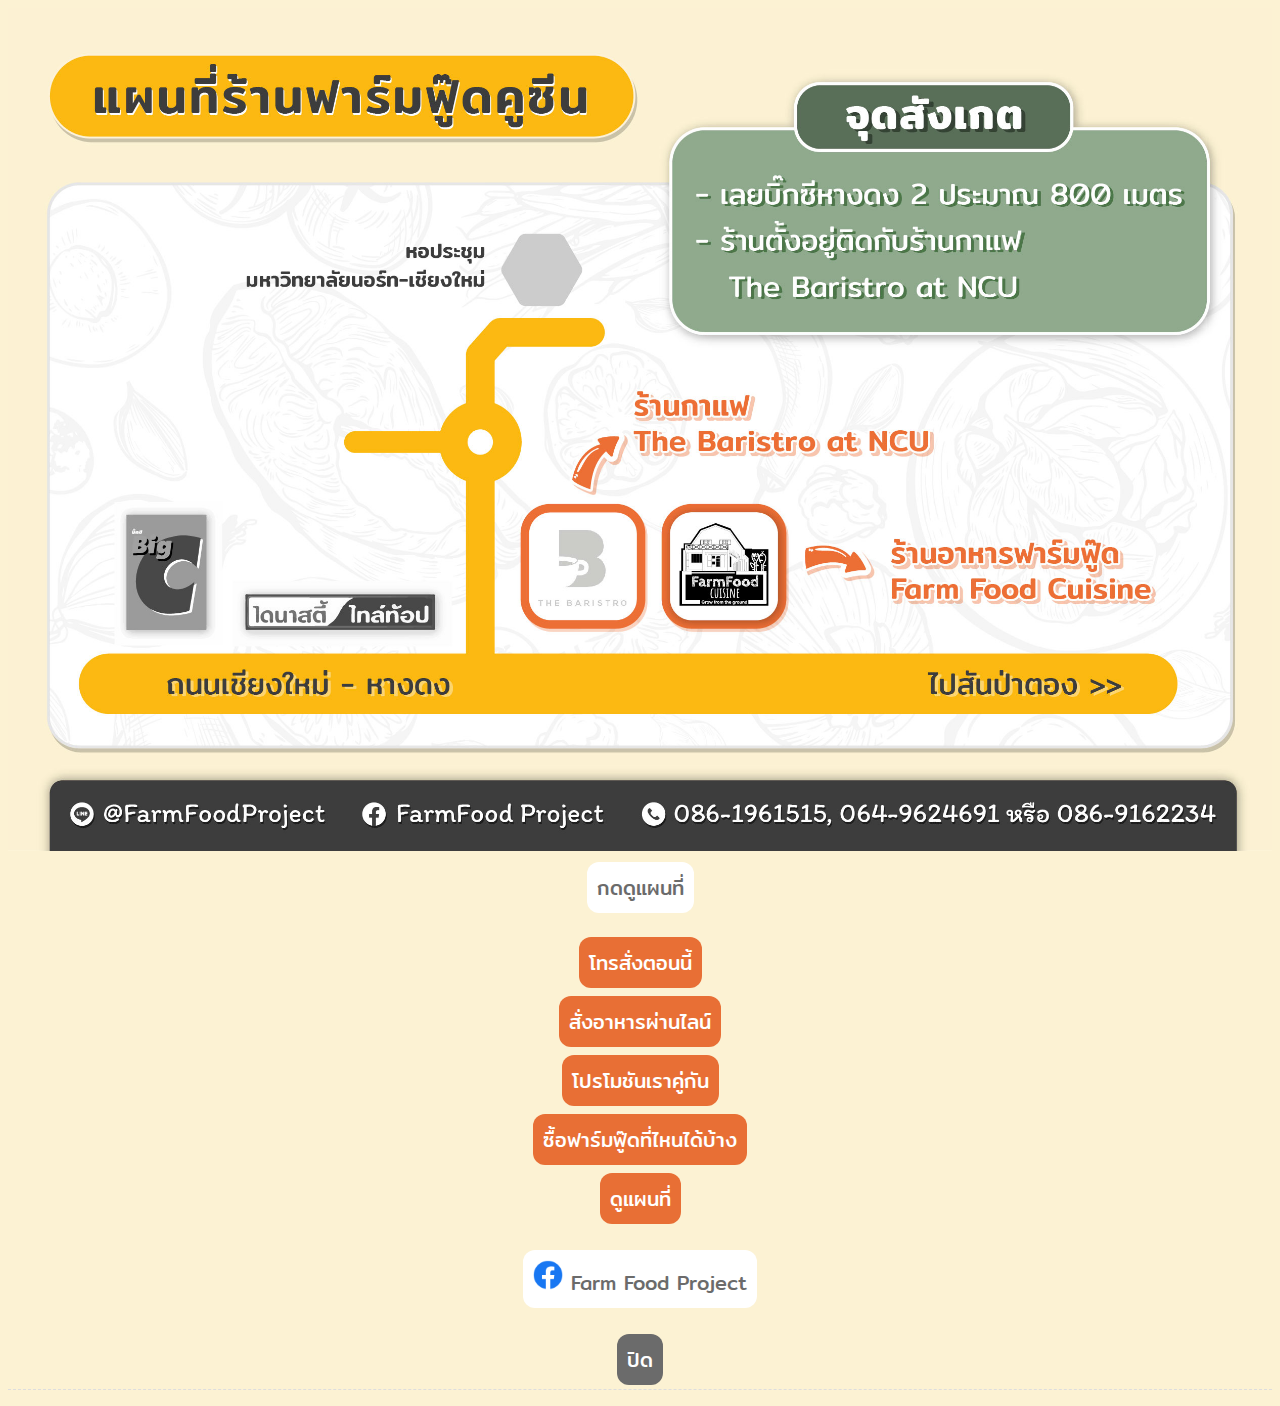
<file: H3.html>
<!DOCTYPE html>
<html>
<head>
  <meta charset="UTF-8">
  <meta name="viewport" content="width=device-width,initial-scale=1,maximum-scale=1,user-scalable=0,viewport-fit=cover">
  <title>ฟาร์มฟู๊ดคูซีน | ชี้เป้าซื้อไหนได้บ้าง ?</title>
  <link rel="stylesheet" href="css/style.css" media="all">
  <link rel="preconnect" href="https://fonts.googleapis.com"> 
  <link rel="preconnect" href="https://fonts.gstatic.com" crossorigin> 
  <link href="https://fonts.googleapis.com/css2?family=Mitr&display=swap" rel="stylesheet">
  <!-- Facebook Pixel Code -->
<script>
  !function(f,b,e,v,n,t,s)
  {if(f.fbq)return;n=f.fbq=function(){n.callMethod?
  n.callMethod.apply(n,arguments):n.queue.push(arguments)};
  if(!f._fbq)f._fbq=n;n.push=n;n.loaded=!0;n.version='2.0';
  n.queue=[];t=b.createElement(e);t.async=!0;
  t.src=v;s=b.getElementsByTagName(e)[0];
  s.parentNode.insertBefore(t,s)}(window, document,'script',
  'https://connect.facebook.net/en_US/fbevents.js');
  fbq('init', '171728588220877');
  fbq('track', 'PageView');
  </script>
  <noscript><img height="1" width="1" style="display:none"
  src="https://www.facebook.com/tr?id=171728588220877&ev=PageView&noscript=1"
  /></noscript>
  <!-- End Facebook Pixel Code -->
</head>

<body>
  <div class="page-content" style="text-align: center;">
    <img src="Maps_FFC.jpg" />
    <a class="text01" href="https://bit.ly/FarmFoodCuisine">กดดูแผนที่</a>
</div>

<p style="text-align: center;">
  <a class="button01" href="tel:0649624691">โทรสั่งตอนนี้</a>
  <br>
  <button id="btnSendMsg00" class="button01" onclick="sendMsg00()">สั่งอาหารผ่านไลน์</button>
  <br>
  <a id="btnMenu" class="button01" href="index.html">โปรโมชันเราคู่กัน</a>
  <br>
  <a id="btnMenu" class="button01" href="H2.html">ซื้อฟาร์มฟู๊ดที่ไหนได้บ้าง</a>
  <br>
  <a id="btnMenu" class="button01" href="H3.html">ดูแผนที่</a>
  <br><br>
  <a class="text01" href="https://www.facebook.com/FarmFoodProject"><img src="f_logo_RGB-Blue_72.png" height="30"/> Farm Food Project</a>
  <br><br>
  <button id="btnCloseWindow" class="button02" onclick="closeWindow()">ปิด</button>
  
</p>

<script src="https://static.line-scdn.net/liff/edge/2/sdk.js"></script>
<script>

async function OpenWindow() {
      if (liff.getContext().type !== "none") {
        await liff.openWindow({
  url: "https://www.facebook.com/FarmFoodProject",
  external: true
});
      }
    }
async function closeWindow() {
      if (liff.getContext().type !== "none") {
        await liff.closeWindow()
      }
    }

async function sendMsg00() {
      if (liff.getContext().type !== "none") {
        await liff.sendMessages([
          {
            "type": "text",
            "text": "ส่ังอาหาร"
          },
        ])
        liff.closeWindow()
      }
    }
    async function main() {
    await liff.init({ liffId: "1656066352-273eNbOR" })
    // getEnvironment()
    // getUserProfile()
    getContext()
    // getFriendship()
    // createUniversalLink()
  }
  main()


</script>
</body>
</html>
</file>
<file: css/style.css>
.button01 {
  background-color: #E86F35;
  border: none;
  color: #ffffff;
  padding: 10px;
  text-align: center;
  text-decoration: none;
  display: inline-block;
  font-size: 20px;
  margin: 4px 2px;
  border-radius: 12px;
  font-family: 'Mitr', sans-serif;
}

.button02 {
  background-color: #6B6B6B;
  border: none;
  color: #ffffff;
  padding: 10px;
  text-align: center;
  text-decoration: none;
  display: inline-block;
  font-size: 20px;
  margin: 4px 2px;
  border-radius: 12px;
  font-family: 'Mitr', sans-serif;
}

.text01 {
  background-color: #ffffff;
  border: none;
  color: #6B6B6B;
  padding: 10px;
  text-align: center;
  text-decoration: none;
  display: inline-block;
  font-size: 20px;
  margin: 4px 2px;
  border-radius: 12px;
  font-family: 'Mitr', sans-serif;
}

p {
  border-bottom: 1px dashed #ddd
}

#pictureUrl {
  display: block;
  margin: 0 auto;
  width: 12%;
  display: -moz-box;
  display: -webkit-box;
  display: box;
  -moz-box-pack: center;
  -moz-box-align: center;
  -webkit-box-pack: center;
  -webkit-box-align: center;
  box-pack: center;
  box-align: center;
  -moz-border-radius: 100px;
  -webkit-border-radius: 100px;
  border-radius: 100px;
}

#accessToken, #utouId {
  display: block;
  overflow: auto
}

body {background-color: #fcf2d3;}

.page-content img {
  max-width: 100%;
  height: auto!important;

}
.page-content {
  max-width: 100%;
  height: auto!important;
  font-family: 'Mitr', sans-serif;
}
</file>
